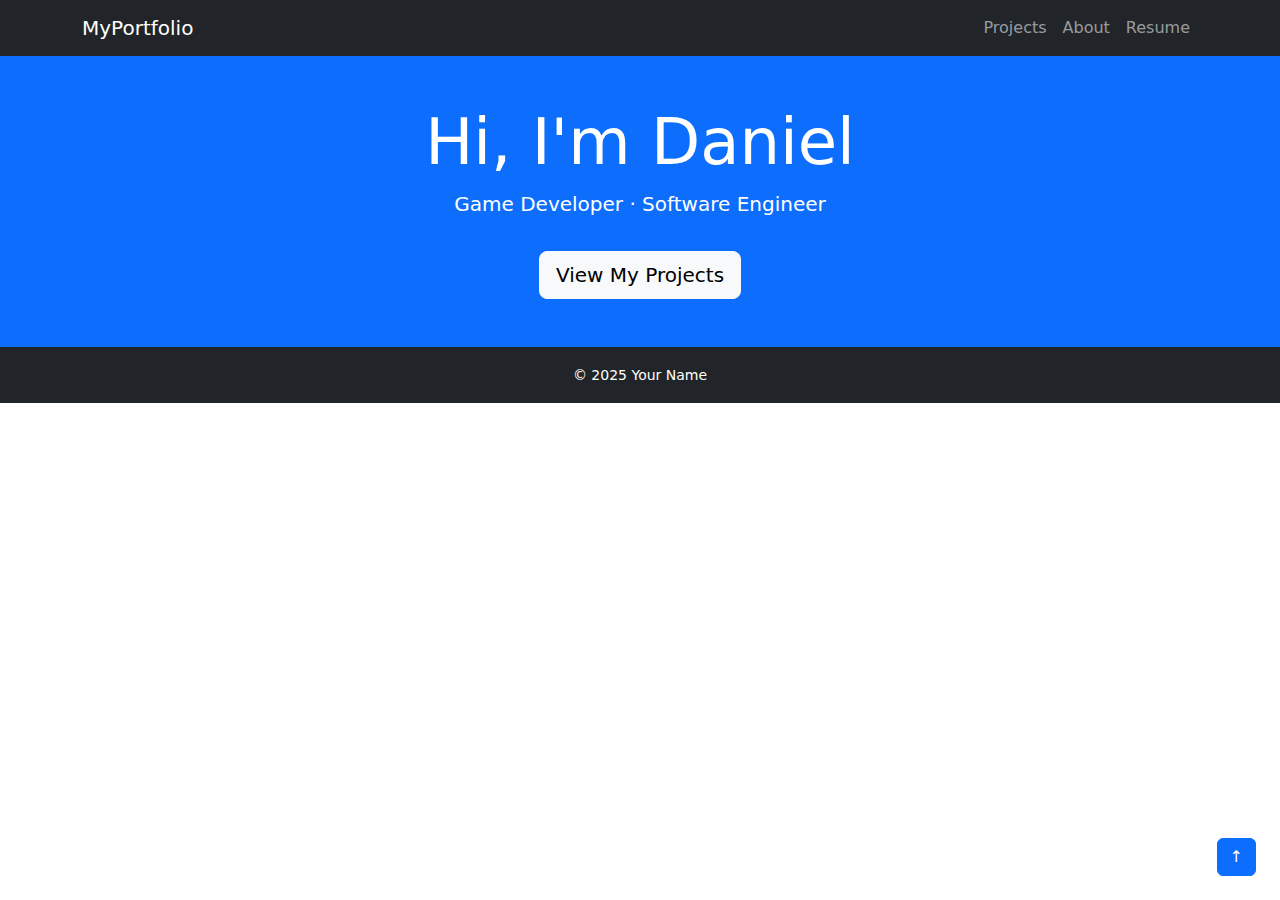
<file: stuff/index.html>
﻿<!DOCTYPE html>
<html lang="en">
<head>
  <meta charset="UTF-8" />
  <meta name="viewport" content="width=device-width, initial-scale=1" />
  <title>Home | My Portfolio</title>
  <link href="https://cdn.jsdelivr.net/npm/bootstrap@5.3.2/dist/css/bootstrap.min.css" rel="stylesheet">
  <link href="css/style.css" rel="stylesheet">
</head>
<body>
  <!-- Navbar -->
  <nav class="navbar navbar-expand-lg navbar-dark bg-dark sticky-top">
    <div class="container">
      <a class="navbar-brand" href="index.html">MyPortfolio</a>
      <button class="navbar-toggler" type="button" data-bs-toggle="collapse" data-bs-target="#navbarNav">
        <span class="navbar-toggler-icon"></span>
      </button>
      <div class="collapse navbar-collapse" id="navbarNav">
        <ul class="navbar-nav ms-auto">
          <li class="nav-item"><a class="nav-link" href="projects.html">Projects</a></li>
          <li class="nav-item"><a class="nav-link" href="about.html">About</a></li>
          <li class="nav-item"><a class="nav-link" href="resume.html">Resume</a></li>
        </ul>
      </div>
    </div>
  </nav>

  <!-- Hero -->
  <section class="bg-primary text-white text-center py-5">
    <div class="container">
      <h1 class="display-3">Hi, I'm Daniel</h1>
      <p class="lead">Game Developer · Software Engineer</p>
      <a href="projects.html" class="btn btn-light btn-lg mt-3">View My Projects</a>
    </div>
  </section>

  <!-- Footer -->
  <footer class="bg-dark text-center text-white py-3">
    <small>© 2025 Your Name</small>
  </footer>

  <script src="https://cdn.jsdelivr.net/npm/bootstrap@5.3.2/dist/js/bootstrap.bundle.min.js"></script>

  <a href="#" class="btn btn-primary position-fixed bottom-0 end-0 m-4" style="z-index: 999;">↑</a>
</body>
</html>
</file>
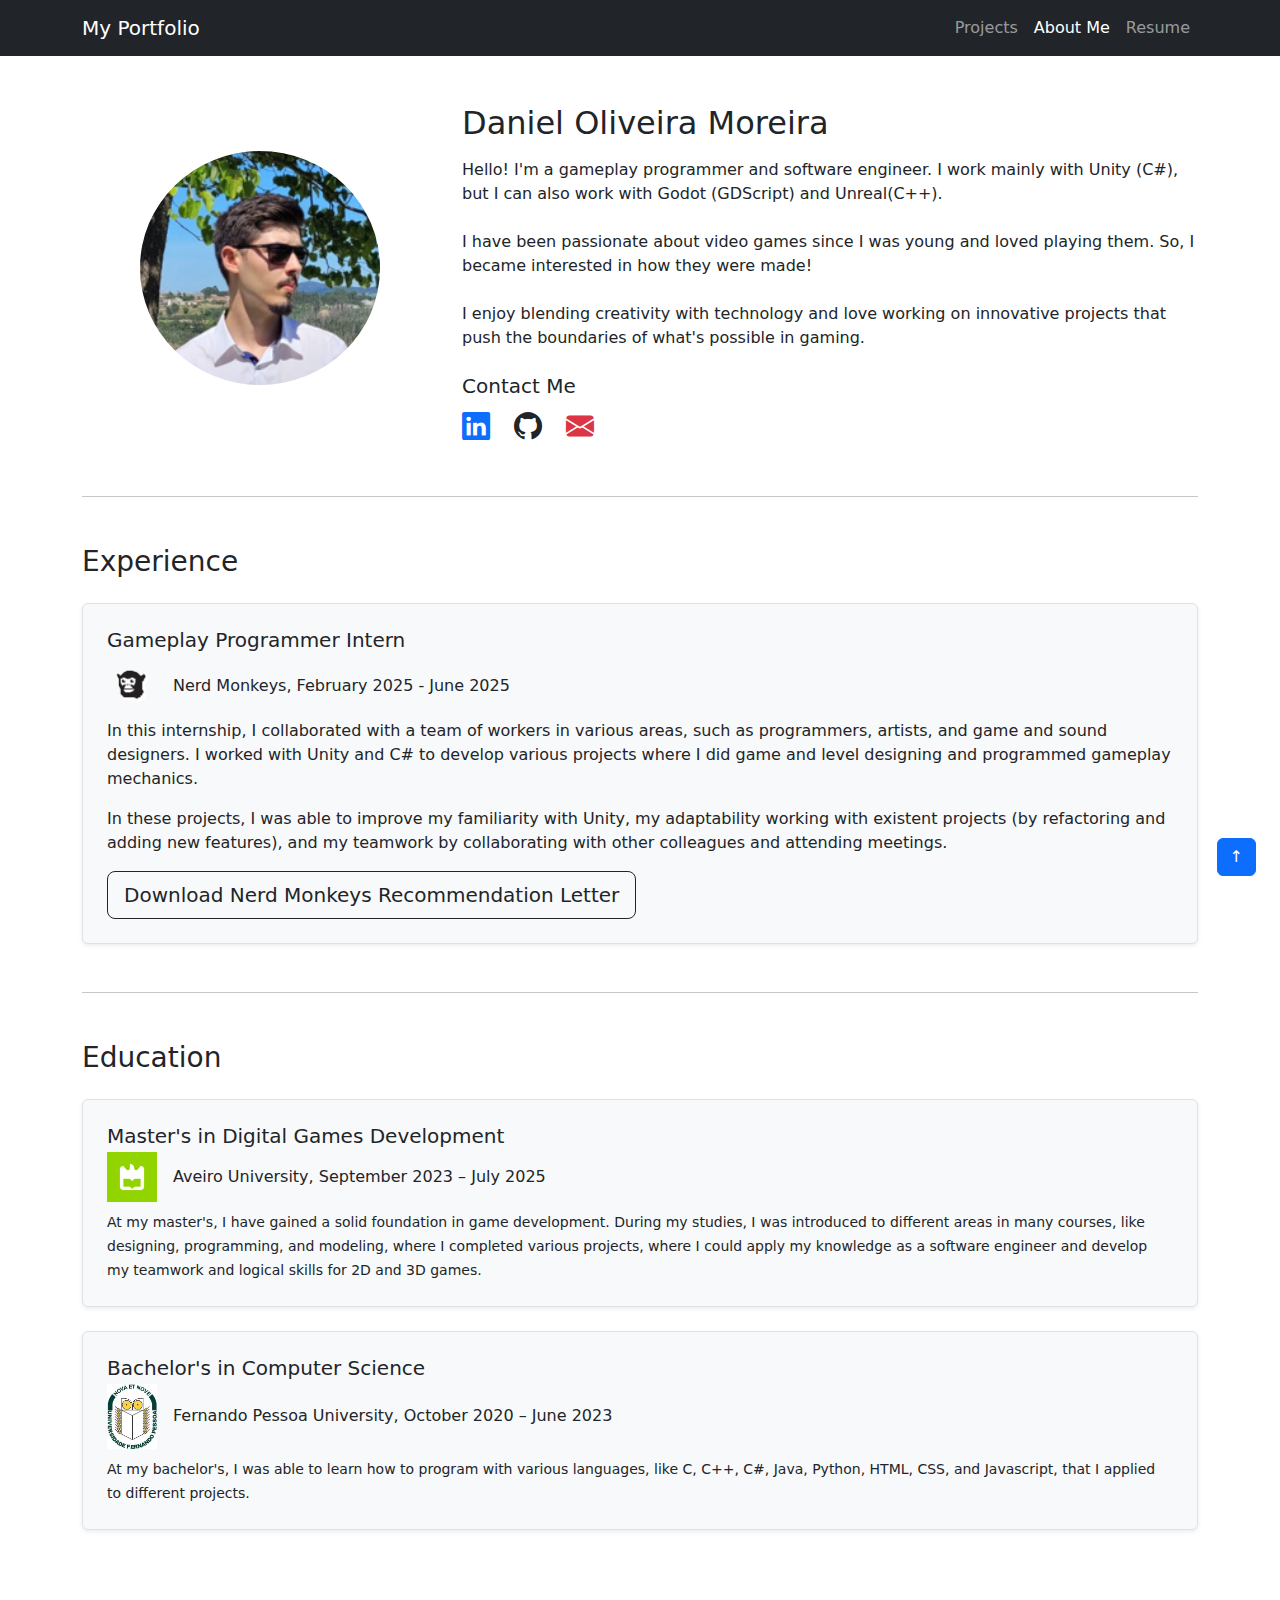
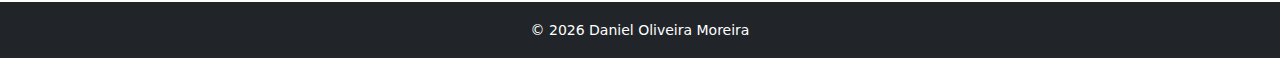
<file: about.html>
﻿<!DOCTYPE html>
<html lang="en">
<head>
  <meta charset="UTF-8" />
  <meta name="viewport" content="width=device-width, initial-scale=1" />
  <title>About Me | My Portfolio</title>
  <link href="https://cdn.jsdelivr.net/npm/bootstrap@5.3.2/dist/css/bootstrap.min.css" rel="stylesheet" />
  <link href="https://cdn.jsdelivr.net/npm/bootstrap-icons@1.10.5/font/bootstrap-icons.css" rel="stylesheet" />
</head>
<body>

  <!-- Navbar -->
  <nav class="navbar navbar-expand-lg navbar-dark bg-dark sticky-top">
    <div class="container">
      <a class="navbar-brand" href="index.html">My Portfolio</a>
      <div class="collapse navbar-collapse">
        <ul class="navbar-nav ms-auto">
          <li class="nav-item"><a class="nav-link" href="projects.html">Projects</a></li>
          <li class="nav-item"><a class="nav-link active" href="#">About Me</a></li>
          <li class="nav-item"><a class="nav-link" href="resume.html">Resume</a></li>
        </ul>
      </div>
    </div>
  </nav>

  <!-- About Section -->
  <main>
    <section class="container py-5">
      <div class="row align-items-center">
        <div class="col-md-4 text-center mb-4 mb-md-0">
          <img src="images/me_profile.png" alt="Your Photo" class="img-fluid rounded-circle mb-3" width="240" height="180"/>
        </div>
        <div class="col-md-8">
          <h2 class="mb-3">Daniel Oliveira Moreira</h2>
          <p>
            Hello! I'm a gameplay programmer and software engineer. I work mainly with Unity (C#), but I can also work with Godot (GDScript) and Unreal(C++).
            <br><br>
            I have been passionate about video games since I was young and loved playing them. So, I became interested in how they were made!
            <br><br>
            I enjoy blending creativity with technology and love working on innovative projects that push the boundaries of what's possible in gaming.
          </p>
          <div class="mt-4">
            <h5>Contact Me</h5>
            <div class="d-flex gap-4 align-items-center">
              <a href="https://www.linkedin.com/in/daniel-moreira-801764265/" target="_blank" class="text-primary fs-3">
                <i class="bi bi-linkedin"></i>
              </a>
              <a href="https://github.com/DioNizzio" target="_blank" class="text-dark fs-3">
                <i class="bi bi-github"></i>
              </a>
              <a href="mailto:moreiradaniel767@gmail.com" class="text-danger fs-3">
                <i class="bi bi-envelope-fill"></i>
              </a>
            </div>
          </div>
        </div>
      </div>

      <hr class="my-5">

      <h3 class="mb-4">Experience</h3>
      <div class="bg-light border rounded p-4 shadow-sm">
        <h5>Gameplay Programmer Intern</h5>
        <div class="d-flex align-items-center gap-3 mb-2">
          <img src="images/NerdMonkeysLogo.png" alt="Company Logo" class="img-fluid" width="50" height="50" />
          <p class="mb-0">Nerd Monkeys, February 2025 - June 2025</p>
        </div>
        <p>
          In this internship, I collaborated with a team of workers in various areas, such as programmers, artists, and game and sound designers.
          I worked with Unity and C# to develop various projects where I did game and level designing and programmed gameplay mechanics.
        </p>
        <p>
          In these projects, I was able to improve my familiarity with Unity, my adaptability working with existent projects (by refactoring and adding new features), and my teamwork by collaborating with other colleagues and attending meetings.
        </p>
        <a href="RecommendationLetter.pdf" class="btn btn-outline-dark btn-lg" download>Download Nerd Monkeys Recommendation Letter</a>
      </div>

      <hr class="my-5">

      <h3 class="mb-4">Education</h3>
      <ul class="list-unstyled">
        <li class="mb-4">
            <div class="bg-light border rounded p-4 shadow-sm">
                  <h5 class="mb-1">Master's in Digital Games Development</h5>
                  <div class="d-flex align-items-center gap-3 mb-2">
                      <img src="images/universidadeaveirologo.jpg" alt="Aveiro University Logo" class="img-fluid" width="50" height="50" />
                      <p class="mb-0">Aveiro University, September 2023 – July 2025</p>
                  </div>
                  <small>
                    At my master's, I have gained a solid foundation in game development. During my studies, I was introduced to different areas in many courses, like designing, programming, and modeling, where I completed various projects, where I could apply my knowledge as a software engineer and develop my teamwork and logical skills for 2D and 3D games.
                  </small>
            </div>
        </li>
        <li class="mb-4">
            <div class="bg-light border rounded p-4 shadow-sm">                  
                <h5 class="mb-1">Bachelor's in Computer Science</h5>
                <div class="d-flex align-items-center gap-3 mb-2">
                  <img src="images/UniversidadeFernandoPessoalogo.jpg" alt="Fernando Pessoa University Logo" class="img-fluid" width="50" height="50" />
                  <p class="mb-0">Fernando Pessoa University, October 2020 – June 2023</p>
                </div>
              <small>
                At my bachelor's, I was able to learn how to program with various languages, like C, C++, C#, Java, Python, HTML, CSS, and Javascript, that I applied to different projects.
              </small>
            </div>
        </li>
      </ul>
    </section>
  </main>

  <!-- Back to Top Button -->
  <a href="#" class="btn btn-primary position-fixed bottom-0 end-0 m-4" style="z-index: 999;">↑</a>

  <!-- Footer -->
  <footer class="bg-dark text-white text-center py-3">
    <small>© 2026 Daniel Oliveira Moreira</small>
  </footer>

  <script src="https://cdn.jsdelivr.net/npm/bootstrap@5.3.2/dist/js/bootstrap.bundle.min.js"></script>

</body>
</html>
</file>
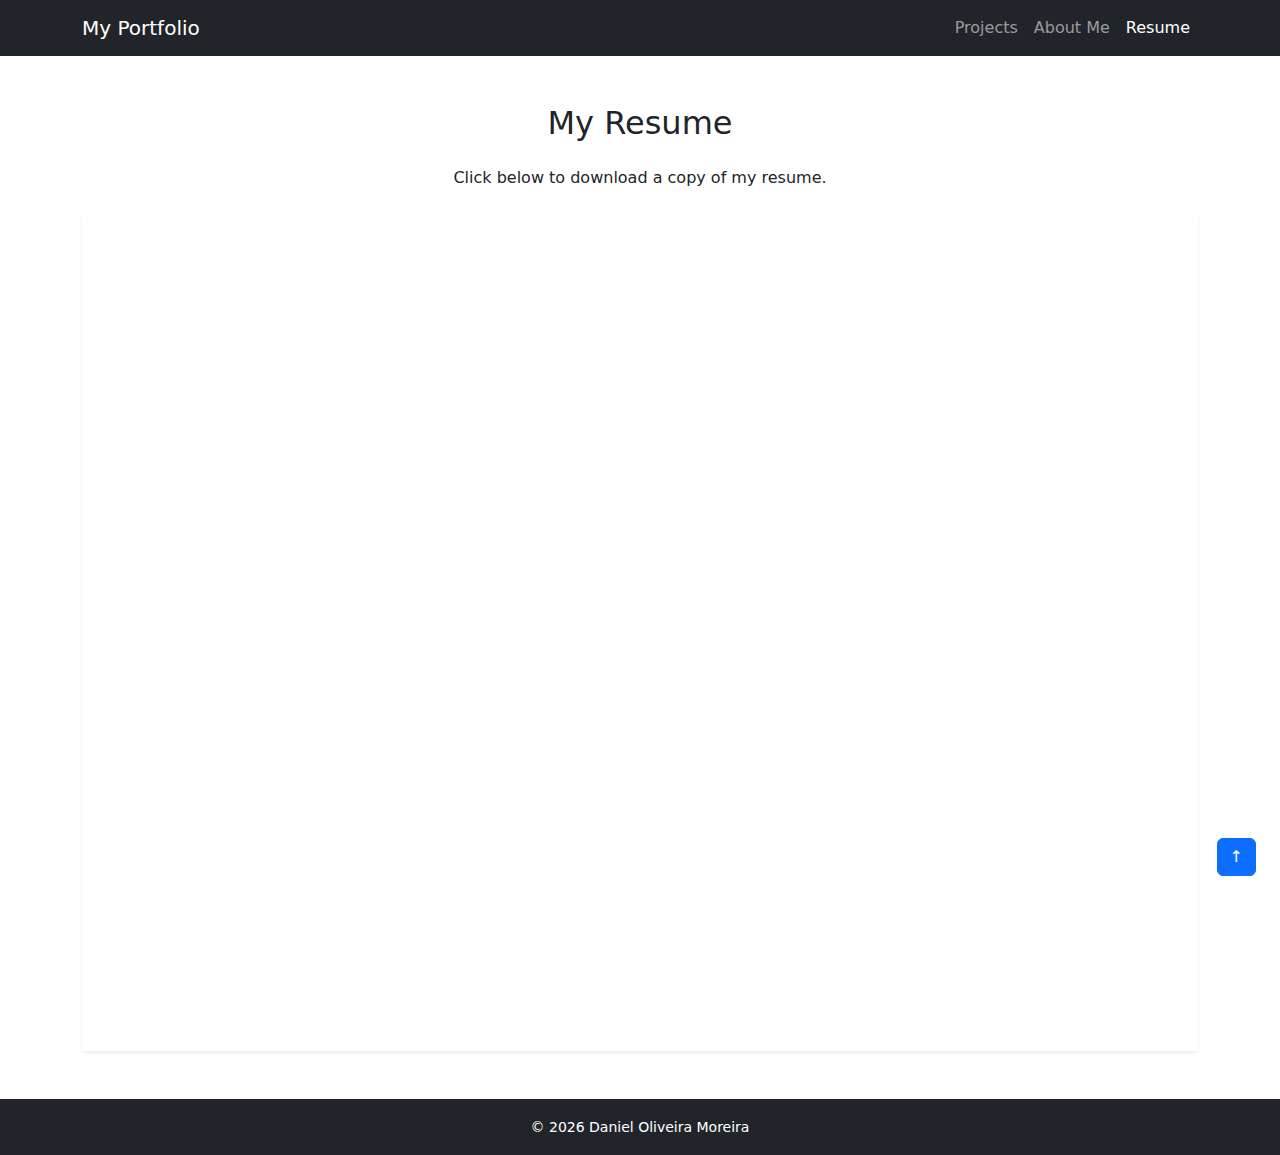
<file: resume.html>
﻿<!DOCTYPE html>
<html lang="en">
<head>
  <meta charset="UTF-8" />
  <meta name="viewport" content="width=device-width, initial-scale=1" />
  <title>Resume | My Portfolio</title>
  <link href="https://cdn.jsdelivr.net/npm/bootstrap@5.3.2/dist/css/bootstrap.min.css" rel="stylesheet" />
</head>
<body>

  <!-- Navbar -->
  <nav class="navbar navbar-expand-lg navbar-dark bg-dark sticky-top">
    <div class="container">
      <a class="navbar-brand" href="index.html">My Portfolio</a>
      <div class="collapse navbar-collapse">
        <ul class="navbar-nav ms-auto">
          <li class="nav-item"><a class="nav-link" href="projects.html">Projects</a></li>
          <li class="nav-item"><a class="nav-link" href="about.html">About Me</a></li>
          <li class="nav-item"><a class="nav-link active" href="#">Resume</a></li>
        </ul>
      </div>
    </div>
  </nav>

  <!-- Resume Section -->
  <main>
    <section class="container py-5 text-center">
      <h2 class="mb-4">My Resume</h2>
      <p class="mb-4">Click below to download a copy of my resume.</p>

      <div class="ratio ratio-4x3 shadow-sm">
        <iframe src="Resume.pdf" title="Resume PDF Preview" frameborder="0"></iframe>
      </div>
    </section>
  </main>

  <!-- Back to Top Button -->
  <a href="#" class="btn btn-primary position-fixed bottom-0 end-0 m-4" style="z-index: 999;">↑</a>

  <!-- Footer -->
  <footer class="bg-dark text-white text-center py-3">
    <small>© 2026 Daniel Oliveira Moreira</small>
  </footer>

  <script src="https://cdn.jsdelivr.net/npm/bootstrap@5.3.2/dist/js/bootstrap.bundle.min.js"></script>

</body>
</html>
</file>
<file: stuff/css/style.css>
body {
  scroll-behavior: smooth;
}
.card img {
  object-fit: cover;
  height: 200px;
}
</file>
